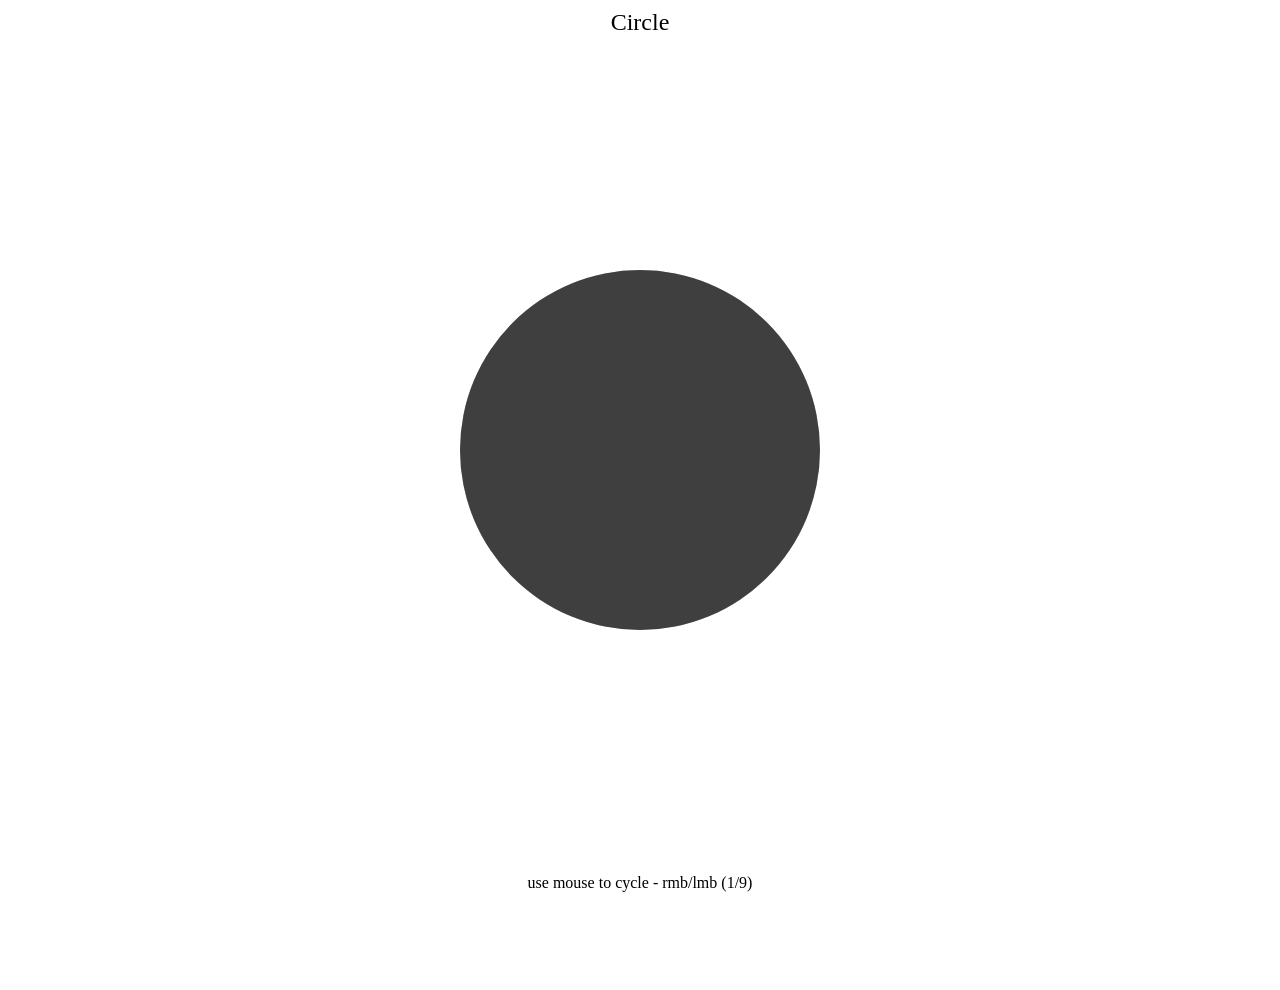
<file: CssLoadingAnims/index.html>
<!DOCTYPE html>
<html>
  <head>
    <link rel="stylesheet" href="index.css">
  </head>
  <body>
    <div id="BG"></div>
    <div id="Selector"></div>
    
    <div id="WhiteSpace">
      <p>CSS <b>loading</b> animations</p>
    </div>
    
    <div id="Transition"></div>
    
    <div id="Circle">
      <div> 
      </div>
      
      <div style="animation-delay: -1s"> 
      </div>
    </div>
    
    <div id="_3Dots">
      <div style="animation-delay: -1.33s; transform: translate(-180%, -50%);" >
      </div>
      
      <div>
      </div>
      
      <div style="animation-delay: 1.33s; transform: translate(80%, -50%);" >
      </div>
    </div>
    
    <div id="_3Bars">
      <div style="animation-delay: -1.33s; transform: translate(-180%, -50%);" >
      </div>
      
      <div>
      </div>
      
      <div style="animation-delay: 1.33s; transform: translate(80%, -50%);" >
      </div>
    </div>
    
    <div id="_3BarsRebound">
      <div style="animation-delay: -1s; transform: translate(-180%, -50%);" >
      </div>
      
      <div style="animation-name: ThreeBarsReboundMid;">
      </div>
      
      <div style="animation-delay: 1s; transform: translate(80%, -50%);" >
      </div>
    </div>
    
    <div id="Square">
      <div>
        
      </div>
    </div>
    
  <div id="arcs">
    <div>
      <div>
        <div>
          <div></div>
        </div>
      </div>
    </div>
  </div>
    
    <div id="InvertedRotation">
      <div>
        <div>
          
        </div>
      </div>
    </div>
    
    <div id="HalfInvertedCircle">
      <div>
        <div>
          
        </div>
      </div>
    </div>
    
    <div id="HalfInvertedCircle2">
      <div>
        <div>
          <div></div>
        </div>
        
        <div>
          <div></div>
        </div>
      </div>
    </div>
    
    <p id="Info">use mouse to cycle - rmb/lmb (current/total)</p>
    <p id="Name">name - cycle with e/q (current/total)</p>

    <script src="index.js"></script>
  </body>
</html>
</file>
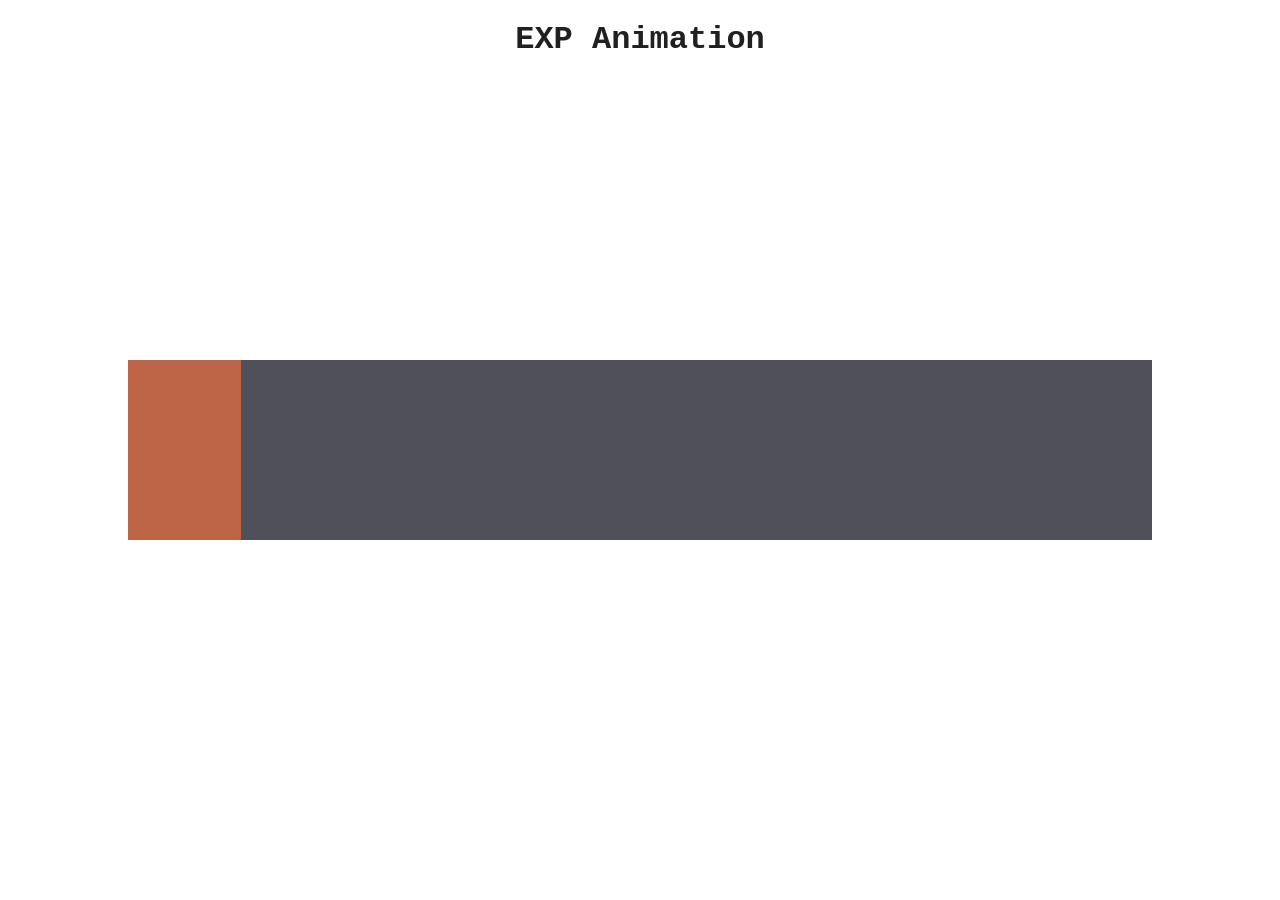
<file: ExpAnimation/index.html>
<!DOCTYPE html>
<html>
  <head>
    <link rel="stylesheet" href="index.css">
  </head>
  <body>
    <h1>EXP Animation</h1>

    <div id="Outer">
      <div class="bar"></div>
      <div class="after"></div>
    </div>

    <script src="index.js"></script>
  </body>
</html>
</file>
<file: CssLoadingAnims/index.css>
html, body {
  margin: 0; 
  height: 100%; 
  overflow: hidden
}

p {
  -webkit-user-select: none;
  -ms-user-select: none;
  user-select: none;
}

div {
  position: absolute;
  width: 80%;
  height: 80%;
  top: 50%;
  left: 50%;
  transform: translate(-50%, -50%);
  z-index: 1;
  border-radius: 0px;
}

#BG {
  display: initial;
  z-index: -1;
  background: white;
  width: 100%;
  height: 100%;
}

#WhiteSpace {
  width: 100%;
  height: 100%;
  display: initial;
  z-index: 4;
  background: rgba(255,255,255,1);
  
  animation-name: whiteSpaceOpen;
  animation-duration: 5s;
  animation-delay: 4.5s;
  animation-fill-mode: forwards;
}

@keyframes whiteSpaceOpen {
  0% {
    background: rgba(255,255,255,1);
  }
  100% {
    background: rgba(255,255,255,0);
  }
}

#Selector {
  display: initial;
  background: rgba(255,255,255,0);
  z-index: 5;
  width: 100%;
  height: 100%;
}

#Transition {
  display: initial;
  width: 120%;
  height: 120%;
  background: rgba(255,255,255,0);
  z-index: 3;
}

.transitionAnim {
  animation-name: whiteSpace;
  animation-duration: 1s;
}

@keyframes whiteSpace {
  0% {
    background: rgba(255,255,255,0);
  }
  10% {
    background: rgba(255,255,255,1);
  }
  50% {
    background: rgba(255,255,255,1);
  }
  100% {
    background: rgba(255,255,255,0);
  }
}

#WhiteSpace > p {
  position: absolute;
  left: 50%;
  top: calc(50% - 1.5em);
  transform: translate(-50%,0); 
  font-size: 200%;
  height: 10%;
  font-family: mono, "Lucida Console";
  color: rgba(0,0,0,0);
  
  animation-name: textTransition;
  animation-duration: 4s;
  animation-fill-mode: forwards;
}

@keyframes textTransition {
  0% {
    color: rgba(0,0,0,0);
  }
  30%,70% {
    color: rgba(0,0,0,1);
  }
  99.99% {
    color: rgba(0,0,0,0);
  }
  100% {
    color: rgba(0,0,0,0);
  }
}

#Info {
  position: absolute;
  left: 50%;
  top: calc(100% - 1.5em);
  transform: translate(-50%,-100%); 
  font-size: 100%;
  font-family: mono, "Lucida Console";
  z-index: 4;
  opacity: 0;
  
  /*
  -webkit-text-fill-color: white;
  -webkit-text-stroke-width: 1px;
  -webkit-text-stroke-color: black;
  */
  
  color: black;
  filter: invert(1);
  mix-blend-mode: difference;
  
  animation-name: InfoText;
  animation-duration: 1s;
  animation-delay: 6.1s;
  animation-fill-mode: forwards;
}

#Name {
  position: absolute;
  left: 50%;
  top: 0.5em;
  transform: translate(-50%,-100%); 
  font-size: 1.5em;
  font-family: mono, "Lucida Console";
  z-index: 4;
  opacity: 0;
  
  /*
  -webkit-text-fill-color: white;
  -webkit-text-stroke-width: 1px;
  -webkit-text-stroke-color: black;
  */
  
  color: black;
  filter: invert(1);
  mix-blend-mode: difference;
  
  animation-name: InfoText;
  animation-duration: 1s;
  animation-delay: 6.1s;
  animation-fill-mode: forwards;
}

@keyframes InfoText {
  0% {
    opacity: 0;
  }
  100% {
    opacity: 1;
  }
}

#Info.transitionText, #Name.transitionText {
  animation-name: animText;
  animation-duration: 0.9s;
  animation-delay: 0s;
  animation-fill-mode: forwards;
}

@keyframes animText {
  0% {
    opacity: 1;
  }
  50% {
    opacity: 0;
  }
  100% {
    opacity: 1;
  }
}

body > div {
  display: none;
}

#Circle > div {
  height: 50%;
  width: max-content;
  aspect-ratio: auto 1 / 1;
  border-radius: 100%;
  background: rgba(0,0,0,0.5);
  
  animation-name: circle;
  animation-duration: 2s;
  animation-iteration-count: infinite;
}

@keyframes circle {
  0% {
    height: 50%;
  }
  50% {
    height: 0%;
  }
  100% {
    height: 50%;
  }
}

#_3Dots > div {
  height: 20%;
  width: max-content;
  aspect-ratio: auto 1 / 1;
  border-radius: 100%;
  background: rgba(0,30,150,0.5);
  
  animation-name: ThreeDots;
  animation-duration: 4s;
  animation-iteration-count: infinite;
}

@keyframes ThreeDots {
  0% {
    top: 50%;
  }
  33% {
    top: 30%;
  }
  66% {
    top: 50%;
  }
  100% {
    top: 50%;
  }
}


#_3Bars > div {
  height: max-content;
  width: 2%;
  aspect-ratio: auto 1 / 1;
  border-radius: 5px;
  background: rgba(0,30,150,0.5);
  
  animation-name: ThreeBars;
  animation-duration: 4s;
  animation-iteration-count: infinite;
}

@keyframes ThreeBars {
  0% {
    aspect-ratio: auto 1 / 1;
  }
  33% {
    aspect-ratio: auto 1 / 3;
  }
  66% {
    aspect-ratio: auto 1 / 1;
  }
  100% {
    aspect-ratio: auto 1 / 1;
  }
}

#_3BarsRebound > div {
  height: max-content;
  width: 2%;
  aspect-ratio: auto 1 / 1;
  border-radius: 5px;
  background: rgba(0,30,150,0.5);
  
  animation-name: ThreeBarsRebound;
  animation-duration: 4s;
  animation-iteration-count: infinite;
}

@keyframes ThreeBarsRebound {
  0% {
    aspect-ratio: auto 1 / 1;
  }
  25% {
    aspect-ratio: auto 1 / 3;
  }
  50% {
    aspect-ratio: auto 1 / 1;
  }
  75% {
    aspect-ratio: auto 1 / 1;
  }
  100% {
    aspect-ratio: auto 1 / 1;
  }
}

@keyframes ThreeBarsReboundMid {
  0% {
    aspect-ratio: auto 1 / 1;
  }
  25% {
    aspect-ratio: auto 1 / 3;
  }
  50% {
    aspect-ratio: auto 1 / 1;
  }
  75% {
    aspect-ratio: auto 1 / 3;
  }
  100% {
    aspect-ratio: auto 1 / 1;
  }
}

#Square > div {
  height: max-content;
  width: 5%;
  aspect-ratio: auto 1 / 1;
  background: rgb(0,0,0);
  transform: translate(-50%, -50%) rotate(45deg);
  
  animation-name: squareRotation;
  animation-duration: 3s;
  animation-iteration-count: infinite;
  animation-timing-function: linear;
}

@keyframes squareRotation {
  0% {
    transform: translate(-50%, -50%) rotate(45deg);
  }
  50% {
    transform: translate(-50%, -50%) rotate(225deg);
  }
  100% {
    transform: translate(-50%, -50%) rotate(405deg);
  }
}

#arcs div {
    aspect-ratio: 1;

    width: auto;
    height: calc(100% - 10vh);

    border: 0.2em solid #000;
    display: inline-block;
    /*min-width: 4em;
    min-height: 4em;*/
    padding: 0em;
    border-radius: 50%;
    border-top-color: transparent;
    border-bottom-color: transparent;

    animation-name: arcsRotation;
    animation-timing-function: ease-in-out;
    animation-duration: 6s;
    animation-iteration-count: infinite;
    animation-delay: 0.2s;

    transform-origin: 0 0;
}

@keyframes arcsRotation {
  0% {
    transform: rotate(0deg) translate(-50%, -50%);
  }
  50% {
    transform: rotate(360deg) translate(-50%, -50%);
  }
  100% {
    transform: rotate(720deg) translate(-50%, -50%);
  }
}

#InvertedRotation > div {
  background: rgb(0,0,0);
  width: 150vmax;
  height: 150vmax;
  transform: translate(-50%,-100%);
  transform-origin: 50% 100%;
  
  animation-name: rotationInvertCircle;
  animation-timing-function: linear;
  animation-duration: 6s;
  animation-iteration-count: infinite;
}

@keyframes rotationInvertCircle {
  0% {
    transform: translate(-50%,-100%) rotate(0deg);
  }
  50% {
    transform: translate(-50%,-100%) rotate(180deg);
  }
  100% {
    transform: translate(-50%,-100%) rotate(360deg);
  }
}

#InvertedRotation > div > div {
  aspect-ratio: 1/1;
  width: max-content;
  height: 4%;
  border-radius: 100%;
  top: 100%;
  backdrop-filter: invert(100%);
  
  animation-name: invertCircle;
  animation-duration: 1s;
  animation-iteration-count: infinite;
}

@keyframes invertCircle {
  0% {
    top: 103%;
  }
  50% {
    top: 97%;
  }
  100% {
    top: 103%;
  }
}

#HalfInvertedCircle > div {
  aspect-ratio: 1/1;
  width: max-content;
  height: 60%;
  border-radius: 100%;
  overflow: hidden;
}

#HalfInvertedCircle > div > div {
  transform: translate(-50%, 0);
  transform-origin: 50% 0%;
  top: 50%;
  width: 120%;
  height: 60%;
  backdrop-filter: invert(100%);
  
  animation-name: rotateCircle;
  animation-duration: 2s;
  animation-iteration-count: infinite;
}

@keyframes rotateCircle {
  0% {
    transform: translate(-50%, 0) rotate(0deg);
  }
  50% {
    transform: translate(-50%, 0) rotate(180deg);
  }
  100% {
    transform: translate(-50%, 0) rotate(360deg);
  }
}

#HalfInvertedCircle2 > div {
  position: relative;
  aspect-ratio: 1/1;
  width: max-content;
  height: 60%;
  border-radius: 100%;
}

#HalfInvertedCircle2 > div :nth-child(1) {
  position: absolute;
  top: 50%;
  left: 50%;
  transform: translate(-50%, -50%);
  aspect-ratio: 1/1;
  width: max-content;
  height: 100%;
  border-radius: 100%;
  overflow: hidden;
}

#HalfInvertedCircle2 > div :nth-child(1) > div {
  transform: translate(-50%, 0);
  transform-origin: 50% 0%;
  top: 50%;
  width: 120%;
  height: 70%;
  backdrop-filter: invert(100%);
  border-radius: 0%;
  
  animation-name: rotateCircle;
  animation-duration: 2s;
  animation-iteration-count: infinite;
}

#HalfInvertedCircle2 > div :nth-child(2) {
  position: absolute;
  aspect-ratio: 1/1;
  width: max-content;
  height: 100%;
  border-radius: 100%;
  overflow: hidden;
  top: 50%;
  left: 50%;
  transform: translate(-50%, -50%);
}

#HalfInvertedCircle2 > div :nth-child(2) > div {
  transform: translate(-50%, 0%);
  transform-origin: 50% 0%;
  top: 50%;
  width: 120%;
  height: 70%;
  backdrop-filter: invert(100%);
  border-radius: 0%;
  
  animation-name: rotateCircle2;
  animation-duration: 2s;
  animation-iteration-count: infinite;
  animation-delay: -1s;
}

@keyframes rotateCircle2 {
  0% {
    transform: translate(-50%, 0%) rotate(360deg);
  }
  50% {
    transform: translate(-50%, 0%) rotate(180deg);
  }
  100% {
    transform: translate(-50%, 0%) rotate(0deg);
  }
}
</file>
<file: ExpAnimation/index.css>
:root {
  --bar-width: 0px;
  --after-delay: 300ms;
}

h1 {
  text-align: center;
  color: rgb(32, 32, 32);

  font-family: "Courier New", Courier, monospace;
}

#Outer {
  background: rgb(80, 80, 90);
  position: absolute;
  height: 20%;
  width: 80%;
  
  left: 10%;
  top: 40%;
}

#Outer > div.bar {
  background: rgb(190, 170, 70);
  position: absolute;
  height: 100%;
  width: var(--bar-width);
  
  transition: width 250ms ease 0s; 
  /*animation: 6s ease 2s infinite normal running exp;*/
}

@keyframes exp {
  0% {
    width: 0%;
  }
  8% {
    width: 30%;
  }
  15% {}
  25% {
    width: 40%;
  }
  45% {}
  50% {
    width: 60%;
  }
  60% {}
  70% {
    width: 70%;
  }
  80% {
    width: 100%;
  }
  /*99.9% {
    width: 100%;
  }*/
  100% {
    width: 0%;
  }
}

#Outer > div.after {
  background: rgb(190, 100, 70);
  position: absolute;
  height: 100%;
  width: var(--bar-width);
  
  transition: width 500ms ease-in-out var(--after-delay); 
}
</file>
